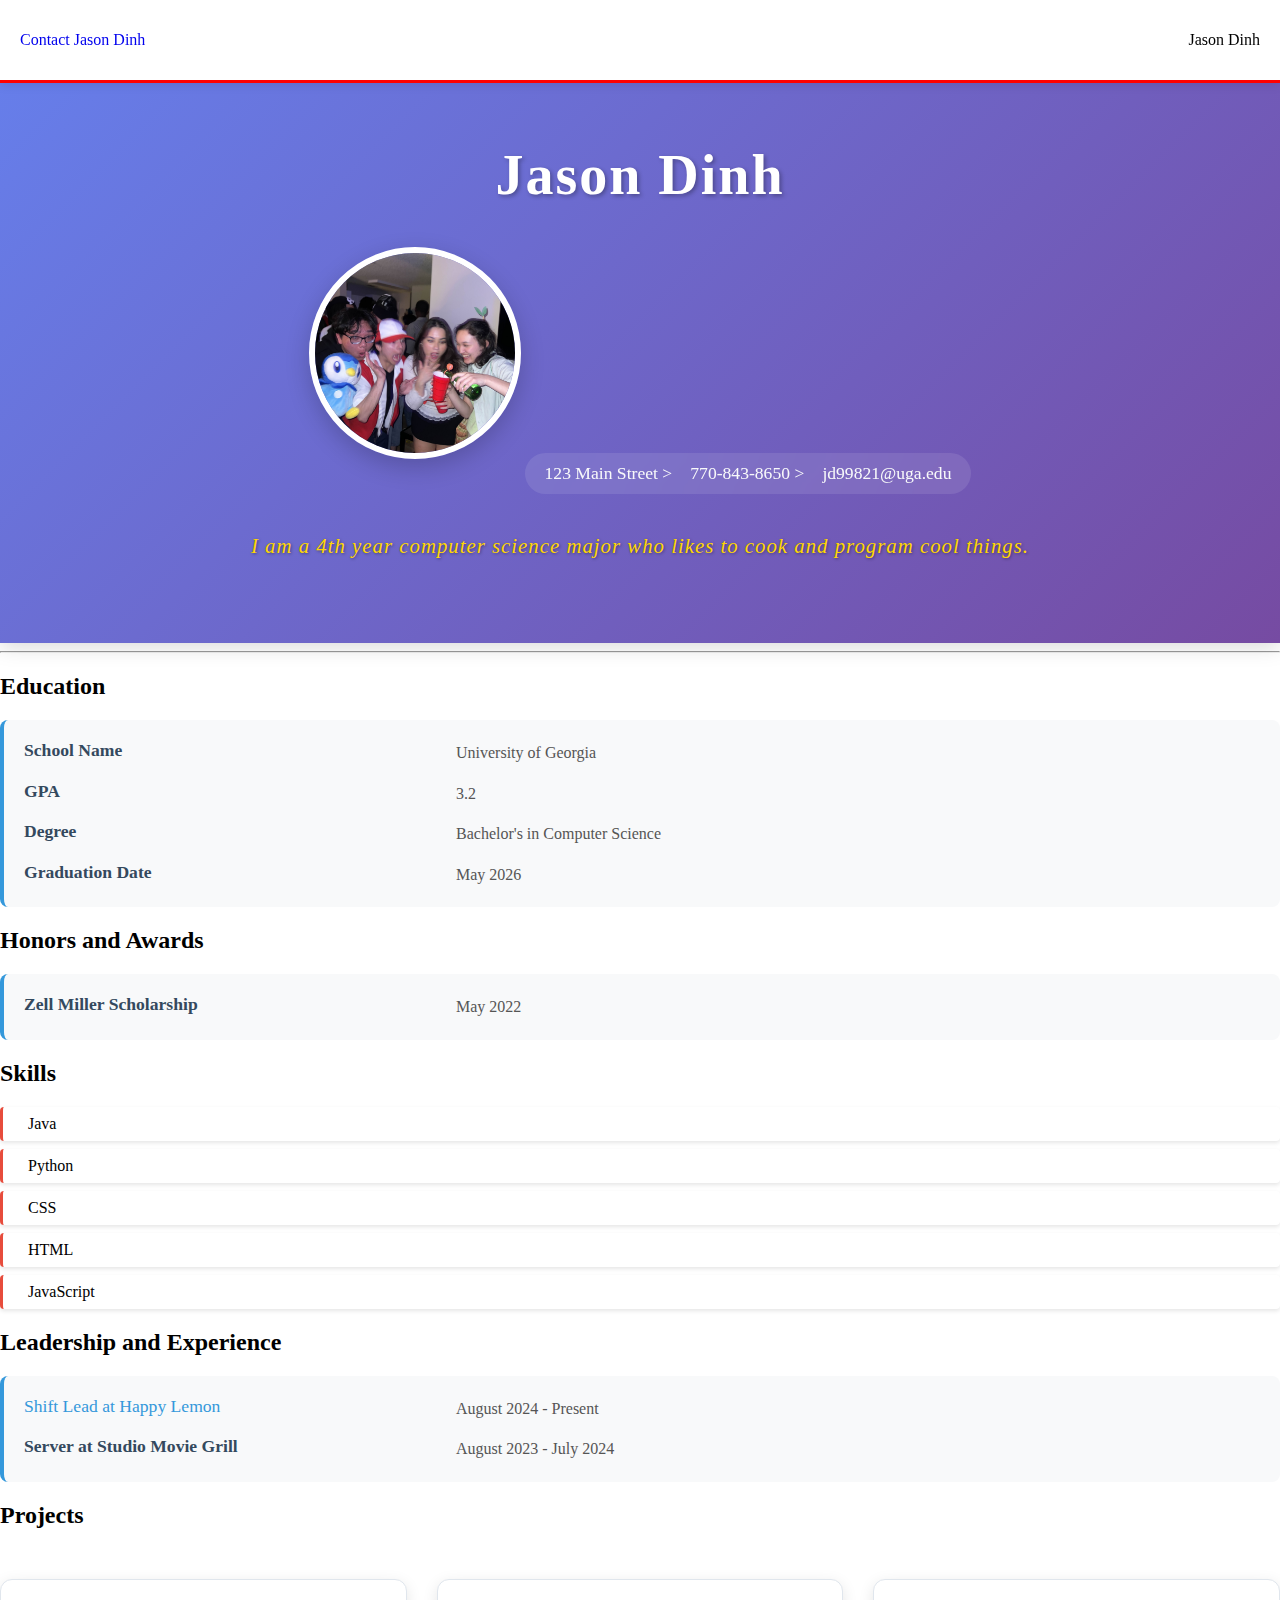
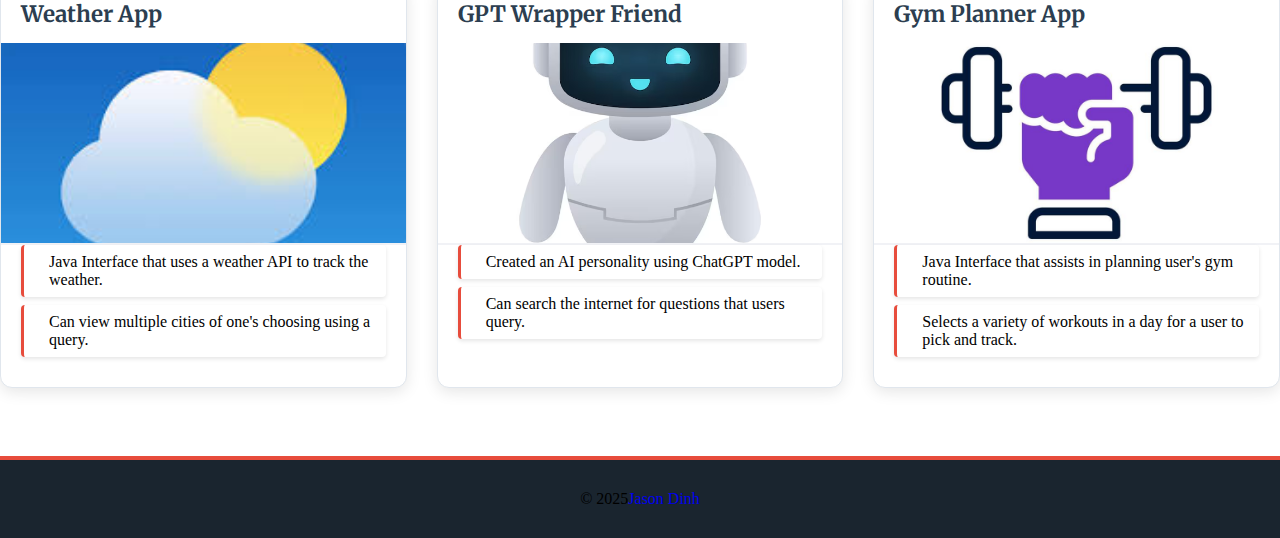
<file: index.html>
<!DOCTYPE html>
<html lang="en">
  <head>
    <meta charset="UTF-8" />
    <meta name="viewport" content="width=device-width, initial-scale=1.0" />
    <link rel="stylesheet" href="css/style.css" />
    <title>Jason Dinh</title>
  </head>
  <body>
    <nav>
      <a href="contact.html">Contact Jason Dinh</a> 
      <p>Jason Dinh</p>
    </nav>

    <header>
      <h1>Jason Dinh</h1>
      <img src="images/jasoncss.jpg" alt="Jason's Headshot" height="10%" width="10%">
      <p class="address"> 123 Main Street &nvgt; 770-843-8650 &nvgt; jd99821@uga.edu </p>
      <p class="tagline"> I am a 4th year computer science major who likes to cook and program cool things.</p>
      </header>

    <hr>
    <section>
      <h2>Education</h2>
      <dl>
        <dt>School Name</dt>
        <dd>University of Georgia</dd>
        <dt>GPA</dt>
        <dd>3.2</dd>
        <dt>Degree</dt>
        <dd>Bachelor's in Computer Science</dd>
        <dt>Graduation Date</dt>
        <dd>May 2026</dd>
      </dl>
    </section>

    <section>
    <h2>Honors and Awards</h2>
    <dl>
      <dt>Zell Miller Scholarship</dt>
      <dd>May 2022</dd>
    </dl>
    </section>

    <section>
      <h2>Skills</h2>
      <ul>
        <li>Java</li>
        <li>Python</li>
        <li>CSS</li>
        <li>HTML</li>
        <li>JavaScript</li>
      </ul>
    </section>

    <section>
      <h2>Leadership and Experience</h2>
      <dl>
        <dt><a href="https://happylemonusa.com/">Shift Lead at Happy Lemon</a></dt>
        <dd>August 2024 - Present</dd>
        <dt>Server at Studio Movie Grill</dt>
        <dd>August 2023 - July 2024</dd>
      </dl>
    </section>

    <section class="projects">
      <h2>Projects</h2>
      <div class="three-col">
        <div class="card">
        <h3>Weather App</h3>
        <img src="images/weatherimg.jpeg">
        <ul>
          <li>Java Interface that uses a weather API to track the weather.</li>
          <li>Can view multiple cities of one's choosing using a query.</li>
        </ul>
      </div>

      <div class="card">
        <h3>GPT Wrapper Friend</h3>
        <img src="images/aiimage.jpg" height="20%" width="20%">
        <ul>
          <li>Created an AI personality using ChatGPT model.</li>
          <li>Can search the internet for questions that users query.</li>
        </ul>
      </div>

      <div class="card">
        <h3>Gym Planner App</h3>
        <img src="images/gymapp.jpg" height="20%" width="20%">
        <ul>
          <li>Java Interface that assists in planning user's gym routine.</li>
          <li>Selects a variety of workouts in a day for a user to pick and track.</li>
        </ul>
      </div>
    </div>
    </section>

    <footer>
      &copy; 2025 
      <a href="contact.html">Jason Dinh</a>
      <a href="https://www.linkedin.com/in/jason-dinh-a685201a2/" target="_blank" class="social-icon">
        <i class="fab fa-linkedin"></i>
      </a>
    </footer>

  </body>
</html>
</file>
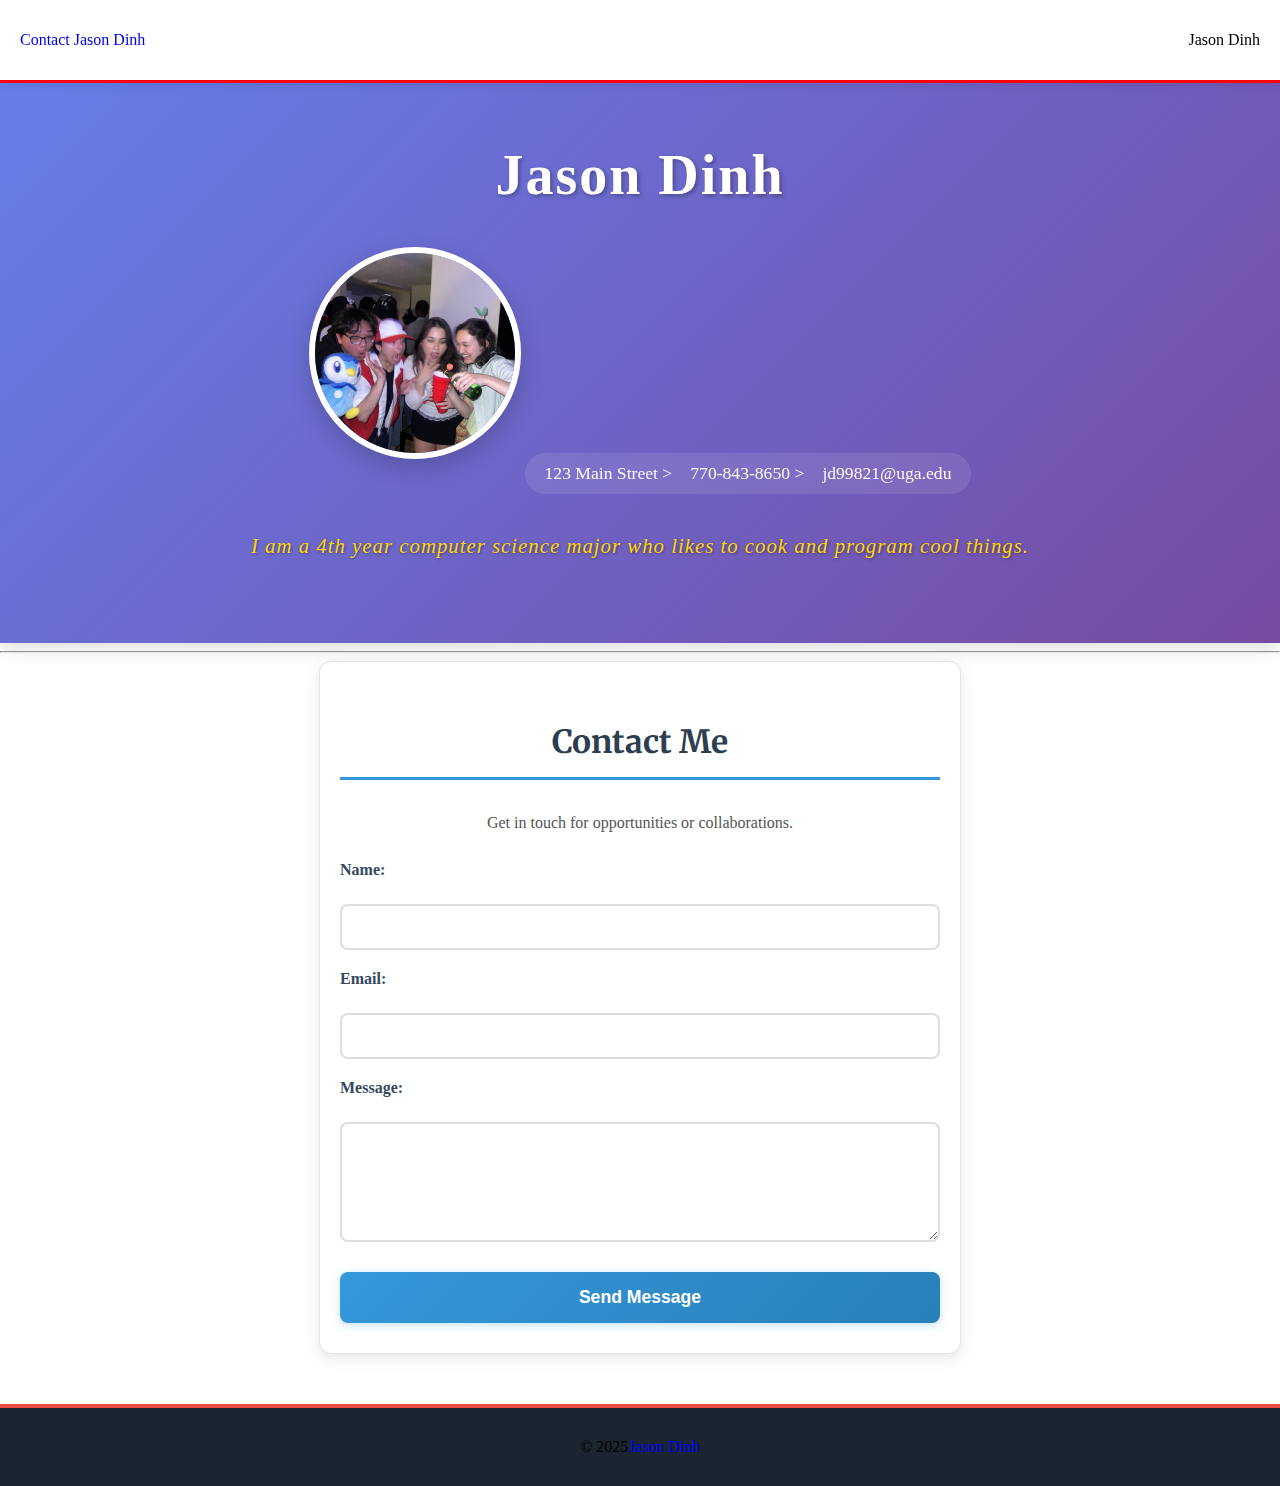
<file: contact.html>
<!DOCTYPE html>
<html lang="en">
  <head>
    <meta charset="UTF-8" />
    <meta name="viewport" content="width=device-width, initial-scale=1.0" />
    <link rel="stylesheet" href="css/style.css" />
    <title>Jason Dinh</title>
  </head>
  <body>
    <nav>
      <a href="index.html">Contact Jason Dinh</a> 
      <p>Jason Dinh</p>
    </nav>

    <header>
    <h1>Jason Dinh</h1>
    <img src="images/jasoncss.jpg" alt="Jason's Headshot" height="10%" width="10%">
    <p class="address"> 123 Main Street &nvgt; 770-843-8650 &nvgt; jd99821@uga.edu </p>
    <p class="tagline"> I am a 4th year computer science major who likes to cook and program cool things.</p>
    </header>
    <hr>

    <section class="contact one-col">
      <h3>Contact Me</h3>
      <p>Get in touch for opportunities or collaborations.</p>
      
      <form>
          <label for="name">Name:</label>
          <input type="text" id="name" name="name" required>
          
          <label for="email">Email:</label>
          <input type="email" id="email" name="email" required>
          
          <label for="message">Message:</label>
          <textarea id="message" name="message" required></textarea>
          
          <input type="submit" value="Send Message">
      </form>
  </section>

    <footer>
      &copy; 2025 
      <a href="index.html">Jason Dinh</a>
      <a href="https://www.linkedin.com/in/jason-dinh-a685201a2/" target="_blank" class="social-icon">
        <i class="fab fa-linkedin"></i>
      </a>
    </footer>
  </body>
</html>
</file>
<file: css/style.css>
@import url('https://fonts.googleapis.com/css2?family=Merriweather:wght@300;400;700&display=swap');

a {
  text-decoration: none;
  }

body {
  margin: 0;
  padding: 0;
  box-sizing: border-box;
  }

/****************   Nav Section **********************/
nav {
	background-color: white;
    padding: 15px 20px;
    border-bottom: 3px solid red;
    box-shadow: 0 2px 10px rgba(0, 0, 0, 0.1);
    position: sticky;
    top: 0;
    z-index: 100;
    display: flex;
    justify-content: space-between;
    align-items: center;
}

/***********************  Footer Section   **************************/
footer {
	background-color: #1a252f;
    padding: 30px 20px;
    border-top: 4px solid #e74c3c;
    margin-top: 50px;
    display: flex;
    justify-content: center;
    align-items: center;
}

/*********** Splash Page ************************/
header {
  background: linear-gradient(135deg, #667eea 0%, #764ba2 100%);
    padding: 60px 40px;
    text-align: center;
    box-shadow: 0 4px 20px rgba(0, 0, 0, 0.15);
    position: relative;
    overflow: hidden;
}

header h1 {
  font-family: 'Playfair Display', serif;
    font-size: 3.5rem;
    font-weight: 700;
    color: #ffffff;
    margin: 0 0 20px 0;
    text-shadow: 2px 2px 4px rgba(0, 0, 0, 0.3);
    letter-spacing: 2px;
}

header img {
  border: 6px solid #ffffff;
    border-radius: 50%;
    box-shadow: 0 8px 25px rgba(0, 0, 0, 0.2);
    width: 200px;
    height: 200px;
    object-fit: cover;
    margin: 20px 0;
    transition: transform 0.3s ease;
}

.address {
  color: #f8f9fa;
  font-size: 1.1rem;
  font-weight: 500;
  margin: 15px 0;
  padding: 10px 20px;
  background: rgba(255, 255, 255, 0.1);
  border-radius: 25px;
  backdrop-filter: blur(10px);
  display: inline-block;
}

.tagline {
  font-family: 'Playfair Display', serif;
  color: #ffd700;
    font-size: 1.3rem;
    font-style: italic;
    font-weight: 300;
    margin: 25px 0;
    text-shadow: 1px 1px 3px rgba(0, 0, 0, 0.4);
    letter-spacing: 1px;
}

/************* Sections ********************/
hr {

}

section h3 {
  font-family: 'Merriweather', serif;
    font-size: 2rem;
    font-weight: 700;
    color: #2c3e50;
    margin: 30px 0 20px 0;
    border-bottom: 3px solid #3498db;
    padding-bottom: 10px;
}

section dl {
  display: grid;
    grid-template-columns: 1fr 2fr;
    gap: 15px 30px;
    margin: 20px 0;
    padding: 20px;
    background-color: #f8f9fa;
    border-radius: 8px;
    border-left: 4px solid #3498db;
}

section dt {
  font-weight: bold;
  color: #34495e;
  align-self: start;
  font-size: 1.1rem;
}

section dd {
  margin: 0;
  color: #555;
  line-height: 1.6;
  align-self: start;
}

section ul {
  list-style: none;
    padding-left: 0;
    margin: 20px 0;
}

section ul li {
  position: relative;
  padding: 8px 0 8px 25px;
  margin-bottom: 8px;
  background-color: #ffffff;
  border-left: 3px solid #e74c3c;
  border-radius: 4px;
  box-shadow: 0 2px 4px rgba(0, 0, 0, 0.1);
}

section a {
  color: #3498db;
    text-decoration: none;
    font-weight: 500;
    transition: all 0.3s ease;
    border-bottom: 2px solid transparent;
}

section a:hover {
  color: #e74c3c;
    background-color: rgba(231, 76, 60, 0.1);
    padding: 2px 6px;
    border-radius: 4px;
    border-bottom: 2px solid #e74c3c;
    transform: translateY(-1px);
    box-shadow: 0 2px 8px rgba(231, 76, 60, 0.2);
}

/**************   Projects   *****************/
.three-col {
	display: grid;
    grid-template-columns: 1fr 1fr 1fr;
    gap: 30px;
    margin: 30px 0;
    padding: 20px 0;
}

.card img {
    width: 100%;
    height: 200px;
    object-fit: cover;
    border-bottom: 2px solid #f1f2f6;
    transition: transform 0.3s ease;
}

.card {
  background-color: #ffffff;
    border-radius: 12px;
    box-shadow: 0 4px 15px rgba(0, 0, 0, 0.1);
    border: 1px solid #e0e6ed;
    overflow: hidden;
    transition: all 0.3s ease;
    display: flex;
    flex-direction: column;
    height: 100%;
}

.card:hover {
  transform: translateY(-5px);
  box-shadow: 0 8px 25px rgba(0, 0, 0, 0.15);
  border-color: #3498db;
}

.card img:hover {
  transform: scale(1.02);
}

.card h3 {
  margin: 20px 20px 15px 20px;
  font-size: 1.4rem;
  color: #2c3e50;
  border-bottom: none;
  padding-bottom: 0;
}

.card p {
  margin: 0 20px 20px 20px;
  color: #555;
  line-height: 1.6;
  flex-grow: 1;
}

.card ul {
  margin: 0 20px 20px 20px;
  padding-left: 0;
}

/**************   Responsiveness   *****************/
@media (max-width: 768px) {
  nav {
      flex-direction: column;
      padding: 20px;
      text-align: center;
      gap: 15px;
  }
  
  nav .name {
      margin-bottom: 10px;
      font-size: 1.2rem;
      font-weight: bold;
      color: #ffffff;
  }
  
  nav .contact-link {
      display: inline-block;
      background-color: #3498db;
      color: white;
      padding: 12px 24px;
      border-radius: 25px;
      text-decoration: none;
      font-weight: 500;
      transition: background-color 0.3s ease;
  }
  
  nav .contact-link:hover {
      background-color: #2980b9;
  }

    .three-col {
      grid-template-columns: 1fr;
      gap: 20px;
      padding: 15px;
      max-width: 400px;
      margin: 20px auto;
  }
  
  .card {
      margin: 0 auto;
      max-width: 100%;
  }
  
  .card img {
      height: 180px;
  }
  
  .card h3 {
      font-size: 1.2rem;
      margin: 15px 15px 10px 15px;
  }
  
  .card p,
  .card ul {
      margin: 0 15px 15px 15px;
  }
}

/**************   Contact Page   *****************/
.one-col {
  max-width: 600px;
  margin: 0 auto;
  padding: 30px 20px;
  background-color: #ffffff;
  border-radius: 12px;
  box-shadow: 0 4px 15px rgba(0, 0, 0, 0.1);
  border: 1px solid #e0e6ed;
}

.one-col h3 {
  text-align: center;
  margin-bottom: 30px;
  color: #2c3e50;
  border-bottom: 3px solid #3498db;
  padding-bottom: 15px;
}

.one-col p {
  text-align: center;
  margin-bottom: 25px;
  color: #555;
  line-height: 1.6;
}

/* Form Styling */
.one-col form {
  display: flex;
  flex-direction: column;
  gap: 20px;
}

.one-col label {
  font-weight: 600;
  color: #34495e;
  margin-bottom: 5px;
  display: block;
}

input {
}

textarea {
}

.one-col input[type="text"],
.one-col input[type="email"],
.one-col input[type="tel"],
.one-col input[type="url"],
.one-col textarea,
.one-col select {
    width: 100%;
    padding: 12px 16px;
    border: 2px solid #ddd;
    border-radius: 8px;
    font-size: 1rem;
    font-family: inherit;
    background-color: #ffffff;
    transition: all 0.3s ease;
    box-sizing: border-box;
}


.one-col input[type="text"]:focus,
.one-col input[type="email"]:focus,
.one-col input[type="tel"]:focus,
.one-col input[type="url"]:focus,
.one-col textarea:focus,
.one-col select:focus {
    outline: none;
    border-color: #3498db;
    box-shadow: 0 0 0 3px rgba(52, 152, 219, 0.1);
    background-color: #fafbfc;
}

.one-col textarea {
  min-height: 120px;
  resize: vertical;
  line-height: 1.5;
}

.one-col input[type="submit"],
.one-col button[type="submit"] {
    background: linear-gradient(135deg, #3498db, #2980b9);
    color: white;
    padding: 15px 30px;
    border: none;
    border-radius: 8px;
    font-size: 1.1rem;
    font-weight: 600;
    cursor: pointer;
    transition: all 0.3s ease;
    margin-top: 10px;
    box-shadow: 0 2px 8px rgba(52, 152, 219, 0.3);
}

.one-col input[type="submit"]:hover,
.one-col button[type="submit"]:hover {
    background: linear-gradient(135deg, #2980b9, #21618c);
    transform: translateY(-2px);
    box-shadow: 0 4px 12px rgba(52, 152, 219, 0.4);
}

.one-col input[type="submit"]:active,
.one-col button[type="submit"]:active {
    transform: translateY(0);
}

/* Form Group Styling */
.one-col .form-group {
    display: flex;
    flex-direction: column;
}

/* Mobile Responsive for Contact Form */
@media (max-width: 768px) {
    .one-col {
        margin: 20px;
        padding: 20px 15px;
        max-width: none;
    }
    .one-col input[type="text"],
    .one-col input[type="email"],
    .one-col input[type="tel"],
    .one-col input[type="url"],
    .one-col textarea,
    .one-col select {
        padding: 10px 14px;
        font-size: 0.9rem;
    }
    
    .one-col input[type="submit"],
    .one-col button[type="submit"] {
        padding: 12px 24px;
        font-size: 1rem;
    }
    .three-col {
      grid-template-columns: 1fr;
      gap: 20px;
      padding: 15px;
      max-width: 400px;
      margin: 20px auto;
  }
  
}
</file>
